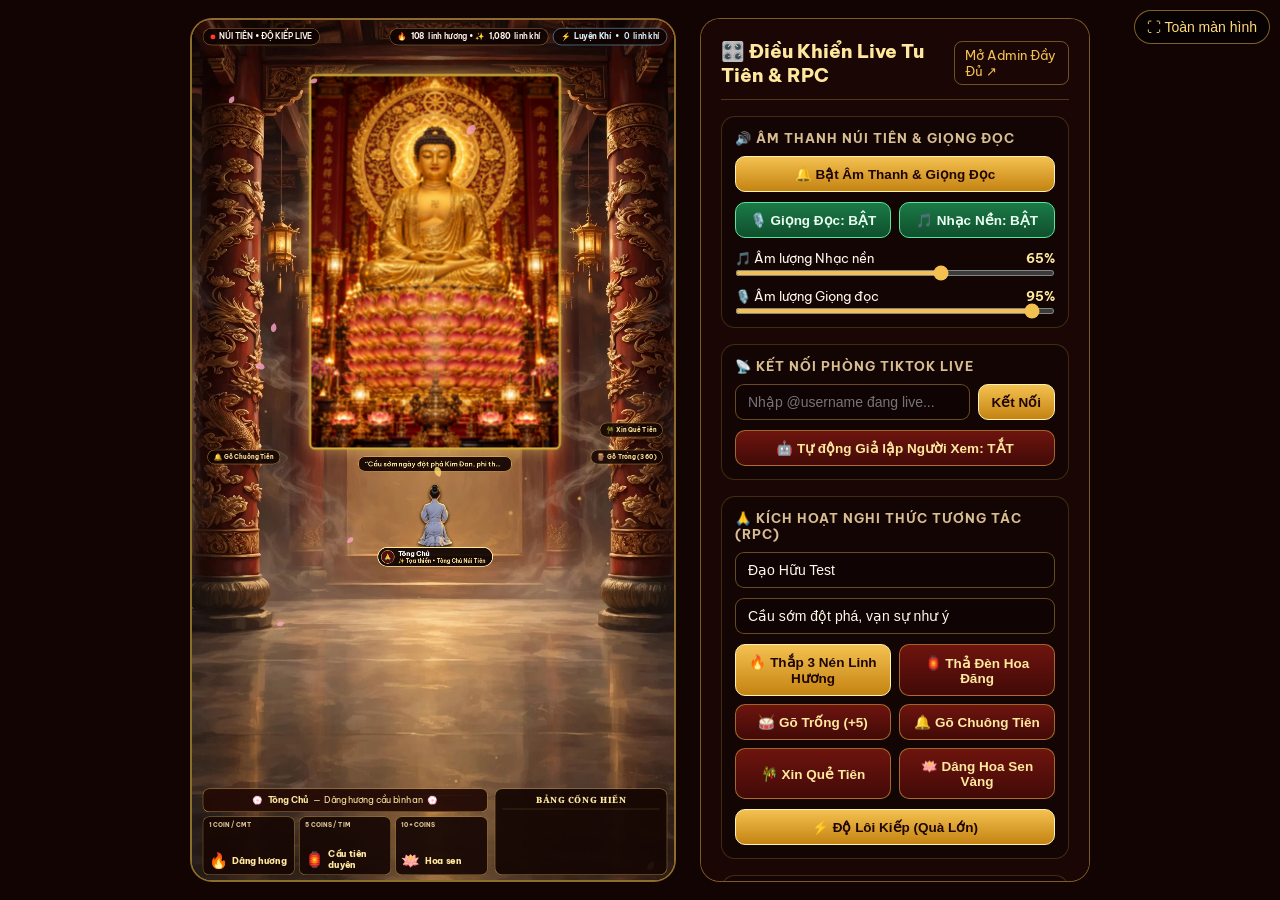
<file: index.html>
<!DOCTYPE html>
<html lang="vi">
<head>
  <meta charset="UTF-8" />
  <meta name="viewport" content="width=device-width, initial-scale=1.0" />
  <title>Núi Tiên Live — Độ Kiếp 9:16</title>
  <link rel="preconnect" href="https://fonts.googleapis.com">
  <link rel="preconnect" href="https://fonts.gstatic.com" crossorigin>
  <link href="https://fonts.googleapis.com/css2?family=Be+Vietnam+Pro:ital,wght@0,400;0,600;0,700;0,800;1,400&family=Noto+Serif:wght@700;900&display=swap" rel="stylesheet">
  <link rel="stylesheet" href="./css/live.css?v=20261104e" />
</head>
<body>
  <button id="fsBtn" type="button" title="Toàn màn hình">⛶ <span class="fs-txt">Toàn màn hình</span></button>
<div class="app-workspace">
    <!-- ====================================================================
         KHUNG 9:16 CHUẨN TIKTOK LIVE / OBS BROWSER SOURCE (1080 x 1920)
         ==================================================================== -->
    <div class="stage-wrapper" id="stageWrapper">
      <div class="stage-9x16" id="stage9x16">
        <!-- 1. HÌNH NỀN CHÁNH ĐIỆN ĐỨC PHẬT A DI ĐÀ 8K SẮC NÉT -->
        <img
          src="./assets/tutien_hall_warp.webp"
          alt="Núi Tiên"
          class="sanctuary-bg-img"
        />
        <img
          src="./assets/buddha.png"
          alt="Ảnh Phật"
          class="buddha-portrait"
        />

        
        <!-- 2. THANH TRẠNG THÁI MỎNG TRÊN ĐỈNH (KHÔNG CHE TƯỢNG PHẬT) -->
        <header class="minimal-top-bar">
          <div class="live-pill" id="liveStatusPill">
            <span class="live-dot" id="liveDot"></span>
            <span id="liveStatusText">NÚI TIÊN • ĐỘ KIẾP LIVE</span>
          </div>
          <div class="top-Right-badges">
            <div class="mini-stat-pill">
              🔥 <strong id="statIncense">108</strong> linh hương • ✨ <strong id="statMerit">1,080</strong> linh khí
            </div>
            <div class="mini-stat-pill" id="realmPill">
              ⚡ <strong id="statRealm">Luyện Khí</strong> • <span id="statRealmPts">0</span> linh khí
            </div>
          </div>
        </header>

        <!-- 3. CỘT SÁNG TÂM HƯƠNG & LƯ HƯƠNG TRUNG TÂM -->
        <div class="sacred-light-beam" id="sacredLightBeam"></div>

        <div class="incense-burner-zone" id="incenseBurnerZone" title="Bấm để Thắp Linh Hương">
          <div class="incense-sticks-holder" id="incenseSticksHolder"></div>
        </div>

        <!-- PHÁP KHÍ TƯƠNG TÁC HAI BÊN BÀN THỜ: ĐẠI HỒNG CHUNG & MÕ GỖ & ỐNG XĂM -->
        <div class="ritual-hotspot bell-hotspot" id="bellStation" title="Bấm để Gõ Chuông Tiên">
          <span class="hotspot-icon">🔔</span>
          <span class="hotspot-label">Gõ Chuông Tiên</span>
        </div>

        <div class="ritual-hotspot woodfish-hotspot" id="woodenFishStation" title="Bấm để Gõ Trống Tích Linh Khí">
          <span class="hotspot-icon">🪵</span>
          <span class="hotspot-label">Gõ Trống (<span id="statWoodenFish">360</span>)</span>
        </div>

        <div class="ritual-hotspot fortune-hotspot" id="fortuneCylinder" title="Bấm để Xin Xăm / Gieo Quẻ">
          <span class="hotspot-icon">🎋</span>
          <span class="hotspot-label">Xin Quẻ Tiên</span>
        </div>

        <!-- 4. CHỦ LỄ ĐANG DÂNG HƯƠNG TRƯỚC LƯ HƯƠNG ĐỒNG (GIỮA CHÁNH ĐIỆN) -->
        <div class="central-worshipper" id="centralWorshipper">
          <div class="worshipper-wish-bubble" id="centralWishBubble">
            “Cầu sớm ngày đột phá Kim Đan, phi thăng thành tiên”
          </div>
          <div class="central-sprite-stack" id="centralSpriteStack">
            <img src="./assets/devotee_walk.png" data-pose="walk1" class="devotee-sprite pose-frame" alt="" />
            <img src="./assets/devotee_walk_2.png" data-pose="walk2" class="devotee-sprite pose-frame" alt="" />
            <img src="./assets/devotee_kneel_down.png" data-pose="kneelDown" class="devotee-sprite pose-frame" alt="" />
            <img src="./assets/devotee.png" data-pose="kneel" class="devotee-sprite pose-frame active" alt="" />
            <img src="./assets/devotee_bow.png" data-pose="forehead" class="devotee-sprite pose-frame" alt="" />
            <img src="./assets/devotee_bow_mid.png" data-pose="bowMid" class="devotee-sprite pose-frame" alt="" />
            <img src="./assets/devotee_prostrate.png" data-pose="prostrate" class="devotee-sprite pose-frame" alt="" />
            <img src="./assets/devotee_prostrate_deep.png" data-pose="prostrateDeep" class="devotee-sprite pose-frame" alt="" />
          </div>
          <div class="name-tag central-name-tag">
            <div class="tag-avatar" id="centralAvatar">🙏</div>
            <div class="tag-texts">
              <div class="tag-name" id="centralName">Tông Chủ</div>
              <div class="tag-sub" id="centralAction">✨ Tọa thiền • Tông Chủ Núi Tiên</div>
            </div>
          </div>
        </div>

        <!-- 5. HÀNG 6 ĐỆM QUỲ VIP (TOP 6 BẢNG VÀNG CÔNG ĐỨC TRÊN BỤC GỖ) -->
        <div class="vip-cushions-layer" id="vipCushionsLayer"></div>

        <!-- 6. ĐẠO TRÀNG NGƯỜI XEM QUỲ LỄ HAI BÊN THẢM ĐỎ (40 CHỖ NGỒI PHỐI CẢNH) -->
        <div class="congregation-hall" id="congregationHall"></div>

        <!-- 7. NGƯỜI XEM ĐANG BƯỚC ĐI TRÊN THẢM ĐỎ TIẾN LÊN DÂNG HƯƠNG -->
        <div class="carpet-walker-layer" id="carpetWalkerLayer"></div>

        <!-- 8. ĐÈN HOA ĐĂNG / SỚ CẦU NGUYỆN BAY LÊN -->
        <div class="sky-lanterns-layer" id="skyLanternsLayer"></div>

        <!-- 9. LỚP CANVAS HIỆU ỨNG KHÓI HƯƠNG, HOA SEN RƠI & SÓNG ÂM -->
        <canvas id="templeCanvas"></canvas>

        <!-- SÉT ĐỘ KIẾP (bản tu tiên) -->
        <div class="trib-flash" id="tribFlash"></div>
        <div class="trib-bolt" id="tribBolt">
          <svg viewBox="0 0 1080 1920" width="1080" height="1920">
            <polyline points="540,80 470,700 590,700 430,1250 640,1250 500,1780" fill="none" stroke="#fef08a" stroke-width="26" stroke-linejoin="round"/>
            <polyline points="540,80 470,700 590,700 430,1250 640,1250 500,1780" fill="none" stroke="#fff" stroke-width="10" stroke-linejoin="round"/>
          </svg>
        </div>

        <!-- 10. THANH HUD GỌN GÀNG DƯỚI ĐÁY (GIỐNG MẪU THAM CHIẾU) -->
        <footer class="bottom-hud-bar">
          <!-- Bên trái: Thông báo hành lễ + 3 ô hướng dẫn tương tác -->
          <div class="hud-left-col">
            <div class="hud-active-notice" id="hudActiveNotice">
              <span class="flower-bullet">💮</span>
              <strong id="devoteeNameLine">Tông Chủ</strong>
              <span>—</span>
              <span id="devoteeActionTag">Dâng hương cầu bình an</span>
              <span class="flower-bullet">💮</span>
            </div>

            <div class="hud-gift-cards">
              <div class="hud-gift-card" id="cardIncense" title="Bấm để Thắp hương">
                <div class="gift-coin-tag">1 COIN / CMT</div>
                <div class="gift-card-body">
                  <span class="gift-emoji">🔥</span>
                  <span class="gift-title">Dâng hương</span>
                </div>
              </div>

              <div class="hud-gift-card" id="cardBlessing" title="Bấm để Cầu tiên duyên & Thả hoa đăng">
                <div class="gift-coin-tag">5 COINS / TIM</div>
                <div class="gift-card-body">
                  <span class="gift-emoji">🏮</span>
                  <span class="gift-title">Cầu tiên duyên</span>
                </div>
              </div>

              <div class="hud-gift-card" id="cardLotus" title="Bấm để Dâng Hoa Sen Vàng">
                <div class="gift-coin-tag">10+ COINS</div>
                <div class="gift-card-body">
                  <span class="gift-emoji">🪷</span>
                  <span class="gift-title">Hoa sen</span>
                </div>
              </div>
            </div>
          </div>

          <!-- Bên phải: Bảng TẤM LÒNG THÀNH (Top Công Đức) -->
          <div class="hud-right-leaderboard">
            <div class="hud-lb-header">BẢNG CỐNG HIẾN</div>
            <div class="hud-lb-list" id="leaderboardList"></div>
          </div>
        </footer>

        <!-- BANNER ĐẠI LỄ KIM LONG CHẦU PHẬT -->
        <div class="grand-ceremony-banner" id="grandCeremonyBanner">
          <div class="grand-title" id="grandTitle">⚡ ĐỘ LÔI KIẾP ⚡</div>
          <div class="grand-sub" id="grandSub">Linh khí vô lượng: Đạo hữu dâng lễ lớn</div>
        </div>

        <!-- MODAL TỜ GIẢI QUẺ LINH XĂM -->
        <div class="fortune-modal-overlay" id="fortuneModal">
          <div class="fortune-scroll-card">
            <div class="fortune-badge" id="fortuneRankBadge">THƯỢNG THƯỢNG CÁT</div>
            <div class="fortune-heading" id="fortuneTitle">Quẻ Số 1 — Nhật Xuất Đông Phương</div>
            <div class="fortune-devotee" id="fortuneDevotee">Đạo hữu xin quẻ: Minh Tâm</div>
            <div class="fortune-poem" id="fortunePoem"></div>
            <div class="fortune-meaning" id="fortuneMeaning"></div>
          </div>
        </div>
      </div>
    </div>

    <!-- ====================================================================
         BẢNG ĐIỀU KHIỂN NHANH RPC & GIẢ LẬP TRỰC TIẾP (ẨN KHI ?obs=1)
         ==================================================================== -->
    <aside class="quick-dock" id="quickDock">
      <div class="dock-header">
        <div class="dock-title">🎛️ Điều Khiển Live Tu Tiên & RPC</div>
        <a href="./admin.html" target="_blank" class="dock-link">Mở Admin Đầy Đủ ↗</a>
      </div>

      <div class="dock-section">
        <div class="dock-section-title">🔊 Âm Thanh Núi Tiên & Giọng Đọc</div>
        <button class="dock-btn gold" id="btnUnlockAudio">
          🔔 Bật Âm Thanh & Giọng Đọc
        </button>
        <div class="dock-grid-2">
          <button class="dock-btn active-toggle" id="btnToggleTts">🎙️ Giọng Đọc: BẬT</button>
          <button class="dock-btn active-toggle" id="btnToggleMusic">🎵 Nhạc Nền: BẬT</button>
        </div>
        <div class="volume-control-row">
          <div class="volume-label-line">
            <span>🎵 Âm lượng Nhạc nền</span>
            <strong id="valMusicVol">65%</strong>
          </div>
          <input type="range" id="sliderMusicVol" class="volume-slider" min="0" max="100" value="65" />
        </div>
        <div class="volume-control-row">
          <div class="volume-label-line">
            <span>🎙️ Âm lượng Giọng đọc</span>
            <strong id="valTtsVol">95%</strong>
          </div>
          <input type="range" id="sliderTtsVol" class="volume-slider" min="0" max="100" value="95" />
        </div>
      </div>

      <div class="dock-section">
        <div class="dock-section-title">📡 Kết Nối Phòng TikTok Live</div>
        <div class="dock-input-row">
          <input type="text" id="inputTikTokUser" class="dock-input" value="" placeholder="Nhập @username đang live..." />
          <button class="dock-btn gold" id="btnConnectTikTok">Kết Nối</button>
        </div>
        <button class="dock-btn" id="btnToggleAutoSim">
          🤖 Tự động Giả lập Người Xem: TẮT
        </button>
      </div>

      <div class="dock-section">
        <div class="dock-section-title">🙏 Kích Hoạt Nghi Thức Tương Tác (RPC)</div>
        <input type="text" id="inputDevoteeName" class="dock-input" value="Đạo Hữu Test" placeholder="Tên đạo hữu..." />
        <input type="text" id="inputDevoteeWish" class="dock-input" value="Cầu sớm đột phá, vạn sự như ý" placeholder="Lời cầu nguyện..." />

        <div class="dock-grid-2">
          <button class="dock-btn gold" id="btnRpcIncense">🔥 Thắp 3 Nén Linh Hương</button>
          <button class="dock-btn" id="btnRpcLantern">🏮 Thả Đèn Hoa Đăng</button>
          <button class="dock-btn" id="btnRpcWoodenFish">🥁 Gõ Trống (+5)</button>
          <button class="dock-btn" id="btnRpcBell">🔔 Gõ Chuông Tiên</button>
          <button class="dock-btn" id="btnRpcFortune">🎋 Xin Quẻ Tiên</button>
          <button class="dock-btn" id="btnRpcGiftLotus">🪷 Dâng Hoa Sen Vàng</button>
        </div>
        <button class="dock-btn gold" id="btnRpcGrandCeremony">
          ⚡ Độ Lôi Kiếp (Quà Lớn)
        </button>
      </div>

      <div class="dock-section">
        <div class="dock-section-title">📜 Nhật Ký Tương Tác Gần Nhất</div>
        <div class="event-feed" id="eventFeed"></div>
      </div>
    </aside>
  </div>

  <script src="./js/audio.js"></script>
  <script src="./js/particles.js"></script>
  <script src="./js/live.js"></script>

<div id="diagBox" style="display:none;position:fixed;left:8px;top:8px;z-index:9999;background:rgba(0,0,0,.88);color:#0f0;font:14px monospace;padding:10px;border:2px solid #0f0;max-width:92vw;white-space:pre-wrap"></div>
<script>
(function(){
  if (new URLSearchParams(location.search).get('diag') !== '1') return;
  var box = document.getElementById('diagBox'); box.style.display = 'block'; box.style.pointerEvents = 'none';
  function report(){
    var w = document.getElementById('stageWrapper');
    var s = document.getElementById('stage9x16');
    var bg = document.querySelector('.sanctuary-bg-img');
    var hall = document.getElementById('congregationHall');
    var cs = bg ? getComputedStyle(bg) : null;
    var wr = w ? w.getBoundingClientRect() : null;
    var sr = s ? s.getBoundingClientRect() : null;
    var lines = [];
    lines.push('wrapper: ' + (wr ? wr.width.toFixed(0) + 'x' + wr.height.toFixed(0) : 'NO'));
    lines.push('stage transform: ' + (s ? s.style.transform : 'NO'));
    lines.push('stage rect: ' + (sr ? sr.width.toFixed(0) + 'x' + sr.height.toFixed(0) : 'NO'));
    lines.push('bg complete: ' + (bg ? bg.complete : 'NO') + ' natural: ' + (bg ? bg.naturalWidth + 'x' + bg.naturalHeight : 'NO'));
    lines.push('bg src: ' + (bg ? bg.currentSrc : 'NO'));
    lines.push('bg display/vis/opacity: ' + (cs ? cs.display + '/' + cs.visibility + '/' + cs.opacity : 'NO'));
    lines.push('hall children: ' + (hall ? hall.children.length : 'NO'));
    var bgr = bg ? bg.getBoundingClientRect() : null;
    lines.push('bg rect: ' + (bgr ? bgr.left.toFixed(0) + ',' + bgr.top.toFixed(0) + ' ' + bgr.width.toFixed(0) + 'x' + bgr.height.toFixed(0) : 'NO'));
    var sp = hall ? hall.querySelector('img') : null;
    var spr = sp ? sp.getBoundingClientRect() : null;
    lines.push('sprite0: ' + (sp ? ('complete:' + sp.complete + ' nat:' + sp.naturalWidth + 'x' + sp.naturalHeight) : 'NO') + ' rect: ' + (spr ? spr.left.toFixed(0) + ',' + spr.top.toFixed(0) + ' ' + spr.width.toFixed(0) + 'x' + spr.height.toFixed(0) : 'NO'));
    var cx = sr ? sr.left + sr.width / 2 : 0, cy = sr ? sr.top + sr.height / 2 : 0;
    var topEl = document.elementFromPoint(cx, cy);
    lines.push('center top: ' + (topEl ? (topEl.tagName + '.' + (topEl.className && topEl.className.baseVal !== undefined ? topEl.className.baseVal : topEl.className) + '#' + topEl.id) : 'NONE'));
    var pxStr = 'NOIMG';
    try {
      var pc = document.createElement('canvas'); pc.width = 1; pc.height = 1;
      var pctx = pc.getContext('2d'); pctx.drawImage(bg, 0, 0, 1, 1);
      var dd = pctx.getImageData(0, 0, 1, 1).data;
      pxStr = 'rgba(' + dd[0] + ',' + dd[1] + ',' + dd[2] + ',' + dd[3] + ')';
    } catch (e) { pxStr = 'THROW:' + e.message; }
    lines.push('bg pixel: ' + pxStr);
    box.textContent = lines.join('\n');
  }
  window.addEventListener('load', function(){ setTimeout(report, 1500); });
  setTimeout(report, 3000);
})();
</script>

<script>
(function(){
  var fsBtn = document.getElementById('fsBtn');
  if (!fsBtn) return;
  function toggleFS(){
    if (document.fullscreenElement || document.webkitFullscreenElement) {
      if (document.exitFullscreen) document.exitFullscreen();
      else if (document.webkitExitFullscreen) document.webkitExitFullscreen();
    } else {
      var el = document.documentElement;
      if (el.requestFullscreen) el.requestFullscreen();
      else if (el.webkitRequestFullscreen) el.webkitRequestFullscreen();
    }
  }
  fsBtn.addEventListener('click', toggleFS);
  function syncFsBtn(){
    var on = !!(document.fullscreenElement || document.webkitFullscreenElement);
    fsBtn.classList.toggle('fs-on', on);
    var tx = fsBtn.querySelector('.fs-txt');
    if (tx) tx.style.display = on ? 'none' : '';
  }
  document.addEventListener('fullscreenchange', syncFsBtn);
  document.addEventListener('webkitfullscreenchange', syncFsBtn);
})();
</script>
</body>
</html>
</file>
<file: css/live.css>
:root {
  --bg-deep: #0b0302;
  --gold-bright: #ffe89e;
  --gold-main: #f4c150;
  --gold-deep: #b87e14;
  --ivory: #fff8eb;
  --muted-gold: #d8be92;
}

* {
  box-sizing: border-box;
  margin: 0;
  padding: 0;
  user-select: none;
}

html, body {
  width: 100%;
  height: 100%;
  overflow: hidden;
  background: #120403;
  font-family: 'Be Vietnam Pro', -apple-system, BlinkMacSystemFont, sans-serif;
  color: var(--ivory);
}

.app-workspace {
  display: flex;
  align-items: center;
  justify-content: center;
  width: 100vw;
  height: 100vh;
  gap: 24px;
  padding: 12px;
}

body.obs-mode {
  background: transparent;
}
body.obs-mode .app-workspace {
  padding: 0;
  gap: 0;
}
body.obs-mode .quick-dock {
  display: none !important;
}

/* ==========================================================================
   KHUNG 9:16 CHUẨN TIKTOK LIVE (1080 x 1920 LOGICAL) — TỐI ƯU HÓA GPU COMPOSITOR
   ========================================================================== */
.stage-wrapper {
  position: relative;
  height: 96vh;
  aspect-ratio: 9 / 16;
  border-radius: 22px;
  overflow: hidden;
  border: 2px solid rgba(244, 193, 80, 0.55);
  background: #120403;
  contain: layout paint style;
}

body.obs-mode .stage-wrapper {
  height: 100vh;
  border-radius: 0;
  border: none;
}

.stage-9x16 {
  position: absolute;
  top: 0;
  left: 0;
  width: 1080px;
  height: 1920px;
  transform-origin: top left;
  overflow: hidden;
  background: #120403 url(../assets/tutien_hall_warp.webp) center top / cover no-repeat;
  contain: layout paint;
}

/* 1. HÌNH NỀN CHÁNH ĐIỆN ĐỨC PHẬT A DI ĐÀ SẮC NÉT TUYỆT ĐỐI */
.sanctuary-bg-img {
  position: absolute;
  inset: 0;
  width: 1080px;
  height: 1920px;
  object-fit: cover;
  object-position: center top;
  z-index: 1;
  pointer-events: none;
  transform: translateZ(0);
}

/* 1B. HỆ THỐNG HÀO QUANG ĐỨC PHẬT A DI ĐÀ — TỐI ƯU HÓA CPU (KHÔNG DÙNG FILTER:BLUR) */
.buddha-halo-system {
  position: absolute;
  left: 540px;
  top: 260px;
  width: 720px;
  height: 720px;
  transform: translate3d(-50%, -50%, 0);
  z-index: 4;
  pointer-events: none;
  /* Khoét tâm trong suốt tại vị trí khuôn mặt Đức Phật để mặt Ngài sắc nét 100% */
  mask-image: radial-gradient(
    circle at 50% 50%,
    transparent 0%,
    transparent 16%,
    rgba(0, 0, 0, 0.75) 25%,
    #000000 45%,
    rgba(0, 0, 0, 0.4) 62%,
    transparent 72%
  );
  -webkit-mask-image: radial-gradient(
    circle at 50% 50%,
    transparent 0%,
    transparent 16%,
    rgba(0, 0, 0, 0.75) 25%,
    #000000 45%,
    rgba(0, 0, 0, 0.4) 62%,
    transparent 72%
  );
  opacity: 0.78;
  transition: opacity 0.35s ease, transform 0.35s ease;
}

.buddha-halo-system.flare {
  opacity: 1;
  transform: translate3d(-50%, -50%, 0) scale(1.06);
}

.halo-sunburst {
  position: absolute;
  inset: 0;
  border-radius: 50%;
  background: repeating-conic-gradient(
    from 0deg,
    rgba(255, 236, 150, 0.38) 0deg 5deg,
    rgba(255, 195, 70, 0.04) 5deg 12deg,
    rgba(255, 245, 190, 0.28) 12deg 16deg,
    rgba(255, 180, 50, 0.02) 16deg 24deg
  );
  will-change: transform;
  /* steps(180) giảm số lần cập nhật GPU xuống chỉ ~3 lần/giây mà vẫn mượt */
  animation: haloSpinCw 60s steps(180) infinite;
}

.halo-counter-rays {
  display: none;
}

.halo-pulse-ring {
  position: absolute;
  left: 50%;
  top: 50%;
  width: 420px;
  height: 420px;
  border-radius: 50%;
  border: 2px solid rgba(255, 238, 160, 0.55);
  transform: translate3d(-50%, -50%, 0);
  pointer-events: none;
}
.halo-pulse-ring.ring-2 {
  width: 540px;
  height: 540px;
  border-color: rgba(255, 220, 120, 0.35);
}

.halo-dharma-svg {
  position: absolute;
  inset: 20px;
  width: 680px;
  height: 680px;
}
.dharma-wheel-outer {
  transform-origin: 340px 340px;
  will-change: transform;
  animation: haloSpinCw 72s steps(180) infinite;
}
.dharma-wheel-inner {
  transform-origin: 340px 340px;
  will-change: transform;
  animation: haloSpinCcw 48s steps(140) infinite;
}

@keyframes haloSpinCw {
  from { transform: rotate(0deg); }
  to { transform: rotate(360deg); }
}
@keyframes haloSpinCcw {
  from { transform: rotate(360deg); }
  to { transform: rotate(0deg); }
}

/* Hào quang Đài Sen Vàng trên tay Đức Phật A Di Đà (x=540, y=502) */
.lotus-hand-halo {
  position: absolute;
  left: 540px;
  top: 502px;
  width: 190px;
  height: 150px;
  transform: translate3d(-50%, -50%, 0);
  border-radius: 50%;
  background: radial-gradient(
    circle,
    rgba(255, 250, 210, 0.72) 0%,
    rgba(255, 210, 85, 0.32) 45%,
    rgba(255, 165, 30, 0) 75%
  );
  z-index: 5;
  pointer-events: none;
  opacity: 0.8;
  transition: transform 0.35s ease, opacity 0.35s ease;
}
.lotus-hand-halo.flare {
  transform: translate3d(-50%, -50%, 0) scale(1.4);
  opacity: 1;
}

/* 2. THANH TRẠNG THÁI MỎNG TRÊN ĐỈNH (KHÔNG DÙNG BACKDROP-FILTER) */
.minimal-top-bar {
  position: absolute;
  top: 18px;
  left: 24px;
  right: 24px;
  z-index: 20;
  display: flex;
  align-items: center;
  justify-content: space-between;
  pointer-events: none;
}

.top-Right-badges {
  display: flex;
  align-items: center;
  gap: 10px;
}

.live-pill, .mini-stat-pill, .tts-voice-pill {
  display: inline-flex;
  align-items: center;
  gap: 9px;
  padding: 7px 16px;
  border-radius: 999px;
  background: rgba(16, 4, 3, 0.92);
  border: 1.5px solid rgba(244, 193, 80, 0.6);
  font-size: 17px;
  font-weight: 600;
  color: var(--ivory);
}

.live-dot {
  width: 11px;
  height: 11px;
  border-radius: 50%;
  background: #ff3b30;
}
.live-dot.connected {
  background: #2ecc71;
}

.tts-voice-pill {
  color: var(--gold-bright);
}
.tts-voice-pill.speaking {
  border-color: #fff3b0;
  background: rgba(58, 14, 9, 0.95);
}

.voice-wave {
  display: inline-flex;
  align-items: center;
  gap: 3px;
  height: 16px;
}
.voice-wave i {
  display: block;
  width: 3px;
  height: 6px;
  background: var(--gold-bright);
  border-radius: 2px;
}
.tts-voice-pill.speaking .voice-wave i {
  height: 14px;
}

/* ==========================================================================
   3. CỘT SÁNG TÂM HƯƠNG & LƯ HƯƠNG ĐỒNG TRUNG TÂM (KHÔNG DÙNG FILTER:BLUR)
   ========================================================================== */
.sacred-light-beam {
  position: absolute;
  left: 540px;
  top: 485px;
  width: 110px;
  height: 435px;
  transform: translate3d(-50%, 0, 0);
  background: radial-gradient(
    ellipse 50% 50% at 50% 55%,
    rgba(255, 246, 200, 0.55) 0%,
    rgba(255, 220, 120, 0.22) 55%,
    rgba(255, 210, 100, 0) 100%
  );
  z-index: 6;
  pointer-events: none;
  opacity: 0.65;
  transition: opacity 0.35s ease, transform 0.35s ease;
}
.sacred-light-beam.intense {
  opacity: 1;
  transform: translate3d(-50%, 0, 0) scaleX(1.35);
}

.incense-burner-zone {
  position: absolute;
  top: 790px;
  left: 50%;
  transform: translateX(-50%);
  width: 190px;
  height: 220px;
  z-index: 9;
  cursor: pointer;
}

.incense-sticks-holder {
  position: absolute;
  top: 15px;
  left: 50%;
  transform: translateX(-50%);
  width: 130px;
  height: 105px;
  pointer-events: none;
}

.incense-stick {
  position: absolute;
  bottom: 0;
  width: 3.5px;
  height: 82px;
  background: linear-gradient(180deg, #e0d6cc 0%, #d4a359 35%, #8c1d18 80%);
  border-radius: 2px;
  transform-origin: bottom center;
}

.incense-ember {
  position: absolute;
  top: -4px;
  left: -2px;
  width: 7px;
  height: 7px;
  border-radius: 50%;
  background: #ff6d00;
  border: 1.5px solid #ffe082;
}

/* Nút Pháp Khí Tương Tác Nhanh Trên Bàn Thờ */
.ritual-hotspot {
  position: absolute;
  z-index: 15;
  cursor: pointer;
  display: inline-flex;
  align-items: center;
  gap: 6px;
  padding: 6px 13px;
  border-radius: 999px;
  background: rgba(20, 5, 3, 0.88);
  border: 1.5px solid rgba(244, 193, 80, 0.65);
  color: var(--gold-bright);
  font-size: 14px;
  font-weight: 700;
}
.bell-hotspot {
  top: 955px;
  left: 34px;
}
.woodfish-hotspot {
  top: 955px;
  right: 34px;
}
.fortune-hotspot {
  top: 895px;
  right: 34px;
}

/* ==========================================================================
   4. NHÂN VẬT PHẬT TỬ ÁO LAM QUỲ LỄ (SHADOW ĐÃ BAKE SẴN VÀO PNG, 0% CPU FILTER)
   ========================================================================== */
.devotee-sprite {
  display: block;
  object-fit: contain;
  transform-origin: bottom center;
}

/* Chủ lễ đang hành lễ ngay chính giữa trước lư hương đồng */
.central-worshipper {
  position: absolute;
  left: 540px;
  top: 970px;
  transform: translate3d(-50%, 0, 0);
  display: flex;
  flex-direction: column;
  align-items: center;
  z-index: 14;
  pointer-events: none;
  will-change: transform;
}

.central-worshipper.walking-up {
  animation: centralWalkUpCarpet 2.1s linear forwards;
}

@keyframes centralWalkUpCarpet {
  0% {
    transform: translate3d(-50%, 490px, 0) scale(1.06);
  }
  100% {
    transform: translate3d(-50%, 0px, 0) scale(1);
  }
}

.central-sprite-stack {
  position: relative;
  width: 132px;
  height: 176px;
}

.pose-frame {
  position: absolute;
  bottom: 0;
  left: 50%;
  transform: translateX(-50%);
  width: 126px;
  height: 162px;
  opacity: 0;
  pointer-events: none;
}

.pose-frame[data-pose="walk1"],
.pose-frame[data-pose="walk2"] {
  width: 102px;
  height: 176px;
}

.pose-frame.active {
  opacity: 1;
}

.worshipper-wish-bubble {
  max-width: 340px;
  padding: 6px 14px;
  margin-bottom: 4px;
  border-radius: 14px;
  background: rgba(18, 4, 3, 0.92);
  border: 1.5px solid var(--gold-main);
  color: var(--gold-bright);
  font-size: 14.5px;
  font-weight: 600;
  text-align: center;
  white-space: nowrap;
  overflow: hidden;
  text-overflow: ellipsis;
}

/* Thẻ tên thí chủ chuẩn phong cách Game Live */
.name-tag {
  display: inline-flex;
  align-items: center;
  gap: 8px;
  padding: 4px 12px 4px 5px;
  border-radius: 999px;
  background: rgba(16, 6, 4, 0.94);
  border: 1.5px solid var(--gold-main);
  margin-top: -12px;
  position: relative;
  z-index: 2;
}

.central-name-tag {
  padding: 5px 15px 5px 6px;
  border-width: 2px;
  border-color: var(--gold-bright);
}

.tag-avatar {
  width: 30px;
  height: 30px;
  border-radius: 50%;
  border: 1.5px solid var(--gold-bright);
  background: #4f100a;
  display: flex;
  align-items: center;
  justify-content: center;
  font-size: 14px;
  font-weight: 800;
  color: var(--gold-bright);
  overflow: hidden;
  flex-shrink: 0;
}
.tag-avatar img {
  width: 100%;
  height: 100%;
  object-fit: cover;
}

.tag-texts {
  display: flex;
  flex-direction: column;
  line-height: 1.15;
}
.tag-name {
  font-size: 14.5px;
  font-weight: 800;
  color: #ffffff;
  max-width: 135px;
  white-space: nowrap;
  overflow: hidden;
  text-overflow: ellipsis;
}
.tag-sub {
  font-size: 11.5px;
  font-weight: 700;
  color: var(--gold-bright);
}

/* 5. HÀNG 6 ĐỆM QUỲ VIP TRÊN BỤC GỖ (STATIC LAYER, 0% CPU KHI ĐỨNG YÊN) */
.vip-cushions-layer {
  position: absolute;
  inset: 0;
  z-index: 12;
  pointer-events: none;
  contain: layout style;
}

.vip-devotee-slot {
  position: absolute;
  transform: translate3d(-50%, -100%, 0);
  display: flex;
  flex-direction: column;
  align-items: center;
}

.vip-devotee-slot .devotee-sprite {
  width: 102px;
  height: 132px;
}

.vip-rank-pill {
  display: inline-flex;
  align-items: center;
  gap: 5px;
  padding: 3px 10px 3px 4px;
  border-radius: 999px;
  background: rgba(14, 5, 4, 0.94);
  border: 1.5px solid var(--gold-main);
  margin-top: -10px;
  white-space: nowrap;
}

.vip-rank-num {
  width: 20px;
  height: 20px;
  border-radius: 50%;
  background: #e6ac35;
  color: #1b0503;
  font-size: 12px;
  font-weight: 900;
  display: inline-flex;
  align-items: center;
  justify-content: center;
}

.vip-rank-name {
  font-size: 13px;
  font-weight: 800;
  color: #fff;
  max-width: 92px;
  overflow: hidden;
  text-overflow: ellipsis;
}

/* 6. ĐẠO TRÀNG NGƯỜI XEM QUỲ LỄ HAI BÊN THẢM ĐỎ (40 CHỖ NGỒI TĨNH SIÊU NHẸ CPU) */
.congregation-hall {
  position: absolute;
  inset: 0;
  z-index: 11;
  pointer-events: none;
  contain: layout style;
}

.hall-seat {
  position: absolute;
  display: flex;
  flex-direction: column;
  align-items: center;
}

.hall-seat .devotee-sprite {
  width: 92px;
  height: 120px;
}

.seat-badge {
  display: inline-flex;
  align-items: center;
  gap: 5px;
  padding: 2px 8px 2px 3px;
  border-radius: 999px;
  background: rgba(12, 4, 3, 0.92);
  border: 1px solid rgba(244, 193, 80, 0.68);
  margin-top: -12px;
  white-space: nowrap;
}

.seat-avatar {
  width: 19px;
  height: 19px;
  border-radius: 50%;
  background: #6b150e;
  border: 1px solid var(--gold-bright);
  color: var(--gold-bright);
  font-size: 10px;
  font-weight: 800;
  display: inline-flex;
  align-items: center;
  justify-content: center;
  overflow: hidden;
}
.seat-avatar img {
  width: 100%;
  height: 100%;
  object-fit: cover;
}

.seat-username {
  font-size: 11.5px;
  font-weight: 700;
  color: #fff6e5;
  max-width: 78px;
  overflow: hidden;
  text-overflow: ellipsis;
}

/* 7. NGƯỜI XEM ĐI BỘ DỌC THẢM ĐỎ LÊN DÂNG HƯƠNG (GPU TRANSFORM3D) */
.carpet-walker-layer {
  position: absolute;
  inset: 0;
  z-index: 14;
  pointer-events: none;
}

.carpet-walker {
  position: absolute;
  left: 540px;
  top: 1665px;
  will-change: transform, opacity;
  display: flex;
  flex-direction: column;
  align-items: center;
  animation: walkUpRedCarpet 2.2s linear forwards;
}

.carpet-walker .devotee-sprite {
  width: 102px;
  height: 192px;
  transform-origin: bottom center;
}

@keyframes walkUpRedCarpet {
  0% {
    transform: translate3d(-50%, -100%, 0) scale(1.06);
    opacity: 0;
  }
  10% {
    opacity: 1;
  }
  92% {
    transform: translate3d(-50%, calc(-100% - 495px), 0) scale(0.84);
    opacity: 1;
  }
  100% {
    transform: translate3d(-50%, calc(-100% - 510px), 0) scale(0.82);
    opacity: 0;
  }
}

/* ==========================================================================
   8. ĐÈN HOA ĐĂNG / SỚ CẦU NGUYỆN BAY LÊN & CANVAS
   ========================================================================== */
.sky-lanterns-layer {
  position: absolute;
  inset: 0;
  pointer-events: none;
  z-index: 16;
  overflow: hidden;
}

.sky-lantern {
  position: absolute;
  bottom: 360px;
  width: 260px;
  padding: 12px 15px;
  border-radius: 16px;
  background: rgba(98, 18, 12, 0.94);
  border: 2px solid var(--gold-bright);
  color: var(--ivory);
  will-change: transform, opacity;
  animation: floatLanternUp 9.5s linear forwards;
}
.sky-lantern::before {
  content: '🏮 SỚ CẦU AN';
  display: block;
  font-size: 13px;
  font-weight: 800;
  color: var(--gold-bright);
  letter-spacing: 1.2px;
  margin-bottom: 3px;
}
.sky-lantern-user {
  font-size: 17px;
  font-weight: 800;
  color: #fff;
}
.sky-lantern-wish {
  font-size: 15px;
  line-height: 1.3;
  color: #ffe8a3;
  margin-top: 2px;
}

@keyframes floatLanternUp {
  0% { transform: translate3d(0, 60px, 0) scale(0.85); opacity: 0; }
  12% { transform: translate3d(0, 0px, 0) scale(1); opacity: 1; }
  86% { opacity: 0.95; }
  100% { transform: translate3d(0, -1180px, 0) scale(0.92); opacity: 0; }
}

#templeCanvas {
  position: absolute;
  inset: 0;
  width: 1080px;
  height: 1920px;
  pointer-events: none;
  z-index: 15;
}

/* ==========================================================================
   10. THANH HUD GỌN GÀNG DƯỚI ĐÁY
   ========================================================================== */
.bottom-hud-bar {
  position: absolute;
  bottom: 20px;
  left: 24px;
  right: 24px;
  height: 192px;
  z-index: 20;
  display: grid;
  grid-template-columns: 1.65fr 1fr;
  gap: 16px;
}

.hud-left-col {
  display: flex;
  flex-direction: column;
  justify-content: space-between;
  gap: 10px;
}

.hud-active-notice {
  height: 52px;
  padding: 0 18px;
  border-radius: 14px;
  background: rgba(34, 10, 6, 0.94);
  border: 1.5px solid rgba(244, 193, 80, 0.65);
  display: flex;
  align-items: center;
  justify-content: center;
  gap: 10px;
  font-size: 19px;
  color: var(--gold-bright);
  white-space: nowrap;
  overflow: hidden;
  text-overflow: ellipsis;
}

.hud-gift-cards {
  flex: 1;
  display: grid;
  grid-template-columns: repeat(3, 1fr);
  gap: 10px;
}

.hud-gift-card {
  cursor: pointer;
  background: rgba(24, 8, 5, 0.94);
  border: 1.5px solid rgba(244, 193, 80, 0.55);
  border-radius: 14px;
  padding: 10px 12px;
  display: flex;
  flex-direction: column;
  justify-content: space-between;
}
.hud-gift-card:hover {
  border-color: var(--gold-bright);
}
.gift-coin-tag {
  font-size: 13px;
  font-weight: 800;
  color: var(--muted-gold);
  letter-spacing: 0.5px;
}
.gift-card-body {
  display: flex;
  align-items: center;
  gap: 10px;
}
.gift-emoji {
  font-size: 34px;
}
.gift-title {
  font-size: 20px;
  font-weight: 800;
  color: var(--gold-bright);
}

/* Bảng TẤM LÒNG THÀNH bên phải đáy */
.hud-right-leaderboard {
  background: rgba(22, 7, 4, 0.94);
  border: 1.5px solid rgba(244, 193, 80, 0.65);
  border-radius: 16px;
  padding: 12px 16px;
  display: flex;
  flex-direction: column;
}

.hud-lb-header {
  text-align: center;
  font-family: 'Noto Serif', serif;
  font-size: 19px;
  font-weight: 900;
  color: var(--gold-bright);
  letter-spacing: 1.5px;
  padding-bottom: 6px;
  margin-bottom: 6px;
  border-bottom: 1px solid rgba(244, 193, 80, 0.3);
}

.hud-lb-list {
  display: flex;
  flex-direction: column;
  gap: 6px;
  flex: 1;
  justify-content: center;
}

.leader-item {
  display: flex;
  align-items: center;
  justify-content: space-between;
  font-size: 16px;
}
.leader-rank {
  width: 22px;
  height: 22px;
  border-radius: 50%;
  background: rgba(244, 193, 80, 0.25);
  border: 1px solid var(--gold-main);
  color: var(--gold-bright);
  font-size: 13px;
  font-weight: 800;
  display: inline-flex;
  align-items: center;
  justify-content: center;
  margin-right: 8px;
}
.leader-name {
  flex: 1;
  font-weight: 700;
  color: var(--ivory);
  white-space: nowrap;
  overflow: hidden;
  text-overflow: ellipsis;
}
.leader-merit {
  font-weight: 800;
  color: var(--gold-bright);
  margin-left: 8px;
}

/* ==========================================================================
   MODAL TỜ GIẢI QUẺ LINH XĂM & ĐẠI LỄ HÀO QUANG
   ========================================================================== */
.fortune-modal-overlay {
  position: absolute;
  inset: 0;
  background: rgba(10, 2, 1, 0.82);
  z-index: 50;
  display: flex;
  align-items: center;
  justify-content: center;
  opacity: 0;
  pointer-events: none;
  transition: opacity 0.18s ease;
}
.fortune-modal-overlay.visible {
  opacity: 1;
  pointer-events: auto;
}

.fortune-scroll-card {
  width: 780px;
  background: linear-gradient(180deg, #fff5dc 0%, #f5deb3 100%);
  color: #3b0d09;
  border: 6px solid #8c1812;
  outline: 3px solid var(--gold-main);
  border-radius: 24px;
  padding: 34px 42px;
  text-align: center;
}
.fortune-badge {
  display: inline-block;
  background: #8c1812;
  color: var(--gold-bright);
  font-weight: 800;
  font-size: 22px;
  padding: 6px 24px;
  border-radius: 999px;
  letter-spacing: 2px;
  margin-bottom: 12px;
}
.fortune-heading {
  font-family: 'Noto Serif', serif;
  font-size: 35px;
  font-weight: 900;
  color: #6b0f0a;
  margin-bottom: 8px;
}
.fortune-devotee {
  font-size: 22px;
  font-weight: 700;
  color: #8c2d19;
  margin-bottom: 18px;
}
.fortune-poem {
  font-family: 'Noto Serif', serif;
  font-size: 26px;
  font-weight: 700;
  line-height: 1.55;
  color: #2b0705;
  background: rgba(140, 24, 18, 0.08);
  border-top: 2px dashed rgba(140, 24, 18, 0.35);
  border-bottom: 2px dashed rgba(140, 24, 18, 0.35);
  padding: 18px 20px;
  white-space: pre-line;
  margin-bottom: 18px;
}
.fortune-meaning {
  font-size: 21px;
  line-height: 1.45;
  color: #3d120d;
  font-weight: 600;
}

.volume-control-row {
  display: flex;
  flex-direction: column;
  gap: 4px;
  margin-top: 2px;
}
.volume-label-line {
  display: flex;
  justify-content: space-between;
  font-size: 13px;
  color: var(--ivory);
}
.volume-label-line strong {
  color: var(--gold-bright);
}
.volume-slider {
  width: 100%;
  accent-color: var(--gold-main);
  cursor: pointer;
  height: 6px;
}

.grand-ceremony-banner {
  position: absolute;
  top: 790px;
  left: 50%;
  transform: translate3d(-50%, 0, 0) scale(0.9);
  width: 860px;
  padding: 22px 30px;
  border-radius: 24px;
  background: linear-gradient(135deg, #6e0f0a 0%, #a31c14 50%, #520906 100%);
  border: 4px solid #fff099;
  text-align: center;
  z-index: 48;
  opacity: 0;
  pointer-events: none;
  transition: opacity 0.3s ease, transform 0.3s ease;
}
.grand-ceremony-banner.visible {
  opacity: 1;
  transform: translate3d(-50%, 0, 0) scale(1);
}
.grand-title {
  font-family: 'Noto Serif', serif;
  font-size: 36px;
  font-weight: 900;
  color: #fff3b0;
}
.grand-sub {
  font-size: 24px;
  font-weight: 700;
  color: #ffffff;
  margin-top: 6px;
}

/* ==========================================================================
   BẢNG ĐIỀU KHIỂN NHANH BÊN CẠNH MÀN HÌNH LIVE (QUICK RPC DOCK)
   ========================================================================== */
.quick-dock {
  width: 390px;
  max-height: 96vh;
  overflow-y: auto;
  background: #1a0705;
  border: 1.5px solid rgba(244, 193, 80, 0.45);
  border-radius: 20px;
  padding: 20px;
  display: flex;
  flex-direction: column;
  gap: 16px;
}
.dock-header {
  display: flex;
  align-items: center;
  justify-content: space-between;
  border-bottom: 1px solid rgba(244, 193, 80, 0.25);
  padding-bottom: 12px;
}
.dock-title {
  font-size: 19px;
  font-weight: 800;
  color: var(--gold-bright);
}
.dock-link {
  font-size: 13px;
  color: var(--gold-main);
  text-decoration: none;
  border: 1px solid rgba(244, 193, 80, 0.4);
  padding: 5px 10px;
  border-radius: 8px;
}
.dock-section {
  background: rgba(0, 0, 0, 0.28);
  border: 1px solid rgba(244, 193, 80, 0.2);
  border-radius: 14px;
  padding: 13px;
  display: flex;
  flex-direction: column;
  gap: 10px;
}
.dock-section-title {
  font-size: 13px;
  font-weight: 700;
  text-transform: uppercase;
  letter-spacing: 1px;
  color: var(--muted-gold);
}
.dock-input-row {
  display: flex;
  gap: 8px;
}
.dock-input {
  flex: 1;
  background: #0f0403;
  border: 1px solid rgba(244, 193, 80, 0.38);
  border-radius: 9px;
  padding: 9px 12px;
  color: var(--ivory);
  font-size: 14px;
  outline: none;
}
.dock-btn {
  cursor: pointer;
  border: 1px solid rgba(244, 193, 80, 0.5);
  border-radius: 10px;
  padding: 9px 13px;
  background: linear-gradient(180deg, #6e140e 0%, #420a07 100%);
  color: var(--gold-bright);
  font-weight: 700;
  font-size: 13.5px;
  display: inline-flex;
  align-items: center;
  justify-content: center;
  gap: 6px;
}
.dock-btn.gold {
  background: linear-gradient(180deg, #f4c150 0%, #c48312 100%);
  color: #1f0604;
  border-color: #fff3b0;
}
.dock-btn.active-toggle {
  background: linear-gradient(180deg, #1b7a46 0%, #104f2d 100%);
  border-color: #58e698;
  color: #eafff3;
}
.dock-grid-2 {
  display: grid;
  grid-template-columns: 1fr 1fr;
  gap: 8px;
}
.event-feed {
  max-height: 150px;
  overflow-y: auto;
  display: flex;
  flex-direction: column;
  gap: 6px;
  font-size: 12.5px;
}
.event-feed-item {
  padding: 6px 9px;
  border-radius: 7px;
  background: rgba(255, 255, 255, 0.04);
  border-left: 3px solid var(--gold-main);
  color: #f3e5cf;
}

/* ---- Bản tu tiên: sét độ kiếp + pill cảnh giới ---- */
.trib-flash { position: absolute; inset: 0; background: #fff; opacity: 0; pointer-events: none; z-index: 60; }
.trib-flash.go { animation: tribFlashAnim .7s ease; }
@keyframes tribFlashAnim { 0% { opacity: 0; } 12% { opacity: .95; } 30% { opacity: .15; } 45% { opacity: .8; } 100% { opacity: 0; } }
.trib-bolt { position: absolute; inset: 0; pointer-events: none; z-index: 61; display: none; }
.trib-bolt.go { display: block; animation: tribBoltFlick .9s steps(2) 2; }
@keyframes tribBoltFlick { 0%, 100% { opacity: 1; } 50% { opacity: .2; } }
.stage-9x16.trib-shaking { animation: tribStageShake .5s linear; }
@keyframes tribStageShake { 0%, 100% { transform: scale(var(--stageScale, 1)) translateX(0); } 20% { transform: scale(var(--stageScale, 1)) translateX(-12px); } 40% { transform: scale(var(--stageScale, 1)) translateX(10px); } 60% { transform: scale(var(--stageScale, 1)) translateX(-8px); } 80% { transform: scale(var(--stageScale, 1)) translateX(6px); } }
#realmPill { border-color: #7dd3fc; color: #e0f2fe; }

/* ---- FIX 2026-11-04: màn hình hẹp (điện thoại) xếp dọc, tránh dock 390px bóp khung cảnh ---- */
@media (max-width: 900px) {
  html, body { overflow: auto; height: auto; }
  .app-workspace { flex-direction: column; height: auto; width: 100vw; padding: 8px; gap: 12px; align-items: stretch; }
  .stage-wrapper { width: 100%; height: auto; aspect-ratio: 9 / 16; max-height: none; }
  .quick-dock { width: 100%; max-height: none; overflow-y: visible; }
}

/* ---- Nút toàn màn hình (dùng cho live: bấm là ẩn thanh địa chỉ + thanh điều hướng) ---- */
#fsBtn {
  position: fixed; top: 10px; right: 10px; z-index: 8000;
  padding: 8px 12px; border-radius: 999px;
  background: rgba(0,0,0,.55); color: #ffd97a;
  border: 1px solid rgba(244,193,80,.5); font-size: 14px; cursor: pointer;
}
#fsBtn.fs-on { opacity: .3; padding: 6px 8px; font-size: 12px; }

/* ---- Tranh Phật gốc (file riêng buddha.png) đặt làm tranh thờ giữa cảnh ---- */
.buddha-portrait {
  position: absolute;
  left: 540px;
  top: 120px;
  width: 560px;
  height: auto;
  transform: translateX(-50%);
  z-index: 2;
  pointer-events: none;
  border: 5px solid #d4af37;
  border-radius: 14px;
  box-shadow: 0 0 32px rgba(255, 215, 120, 0.45);
}
</file>
